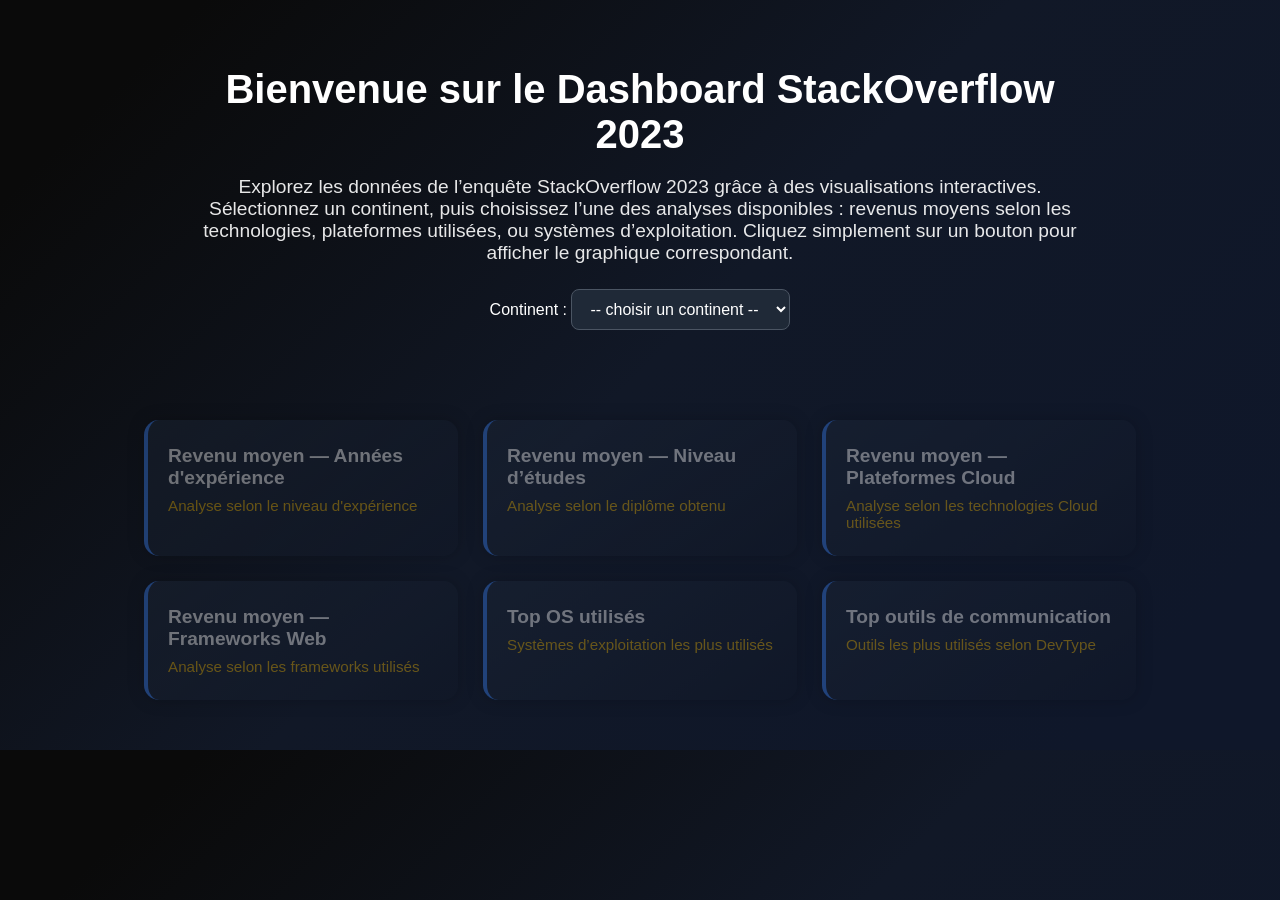
<file: templates/index.html>
<!DOCTYPE html>
<html lang="fr">
<head>
    <meta charset="UTF-8">
    <title>Dashboard StackOverflow 2023</title>
    <link rel="stylesheet" href="../css/index.css">
</head>

<body>

<header>
        <h1>Bienvenue sur le Dashboard StackOverflow 2023</h1>
        <p>
            Explorez les données de l’enquête StackOverflow 2023 grâce à des visualisations 
            interactives. Sélectionnez un continent, puis choisissez l’une des analyses disponibles : 
            revenus moyens selon les technologies, plateformes utilisées, ou systèmes d’exploitation. 
            Cliquez simplement sur un bouton pour afficher le graphique correspondant.
        </p>
    <div class="selector">
        <label for="continentSelect">Continent :</label>
        <select id="continentSelect">
            <option value="">-- choisir un continent --</option>
            <option value="WE">Europe</option>
            <option value="NA">Amérique du Nord</option>
        </select>
    </div>
</header>

<section class="cards">

    <div class="card" id="btnExp">
        <h3>Revenu moyen — Années d'expérience</h3>
        <p>Analyse selon le niveau d'expérience</p>
    </div>

    <div class="card" id="btnEtudes">
        <h3>Revenu moyen — Niveau d’études</h3>
        <p>Analyse selon le diplôme obtenu</p>
    </div>

    <div class="card" id="btnCloud">
        <h3>Revenu moyen — Plateformes Cloud</h3>
        <p>Analyse selon les technologies Cloud utilisées</p>
    </div>

    <div class="card" id="btnFrameworks">
        <h3>Revenu moyen — Frameworks Web</h3>
        <p>Analyse selon les frameworks utilisés</p>
    </div>

    <div class="card" id="btnOS">
        <h3>Top OS utilisés </h3>
        <p>Systèmes d’exploitation les plus utilisés</p>
    </div>

    <div class="card" id="btnComm">
        <h3>Top outils de communication</h3>
        <p>Outils les plus utilisés selon DevType</p>
    </div>
</section>

<script src="../js/index.js"></script>
</body>
</html>
</file>
<file: css/index.css>
/* --- FOND GLOBAL --- */
body {
    margin: 0;
    padding: 0;
    font-family: "Segoe UI", Arial, sans-serif;
    background: linear-gradient(135deg, #0a0a0a 10%, #111827 50%, #0f172a 90%);
    color: white;
}

/* --- HEADER --- */
header {
    text-align: center;
    padding: 40px 20px;
    max-width: 900px;
    margin: auto;
}

header h1 {
    font-size: 2.5rem;
    margin-bottom: 15px;
    font-weight: 700;
}

header p {
    font-size: 1.2rem;
    opacity: 0.9;
}

/* --- SELECTEUR CONTINENT --- */
.selector {
    margin-top: 25px;
}

.selector select {
    padding: 10px 14px;
    border-radius: 8px;
    background: #1f2937;
    border: 1px solid #4b5563;
    color: white;
    font-size: 1rem;
}

/* --- CARDS --- */
.cards {
    margin: 50px auto;
    max-width: 1200px;
    display: flex;
    flex-wrap: wrap;
    gap: 25px;
    justify-content: center;
}

.card {
    width: 270px;
    padding: 25px 20px;
    border-radius: 15px;
    background: linear-gradient(145deg, #1e293b, #111827);
    box-shadow: 0 0 15px rgba(0, 0, 0, 0.4);

    cursor: pointer;
    transition: 0.3s ease;
    border-left: 4px solid #3b82f6;
}

/* --- TEXTE BLOC --- */
.card h3 {
    margin: 0 0 8px;
    font-size: 1.2rem;
}

.card p {
    margin: 0;
    font-size: 0.95rem;
    color: #eab308;
}

/* --- HOVER --- */
.card:hover {
    transform: scale(1.04);
    background: linear-gradient(145deg, #334155, #1e293b);
    box-shadow: 0px 0px 18px rgba(59, 130, 246, 0.7);
}
</file>
